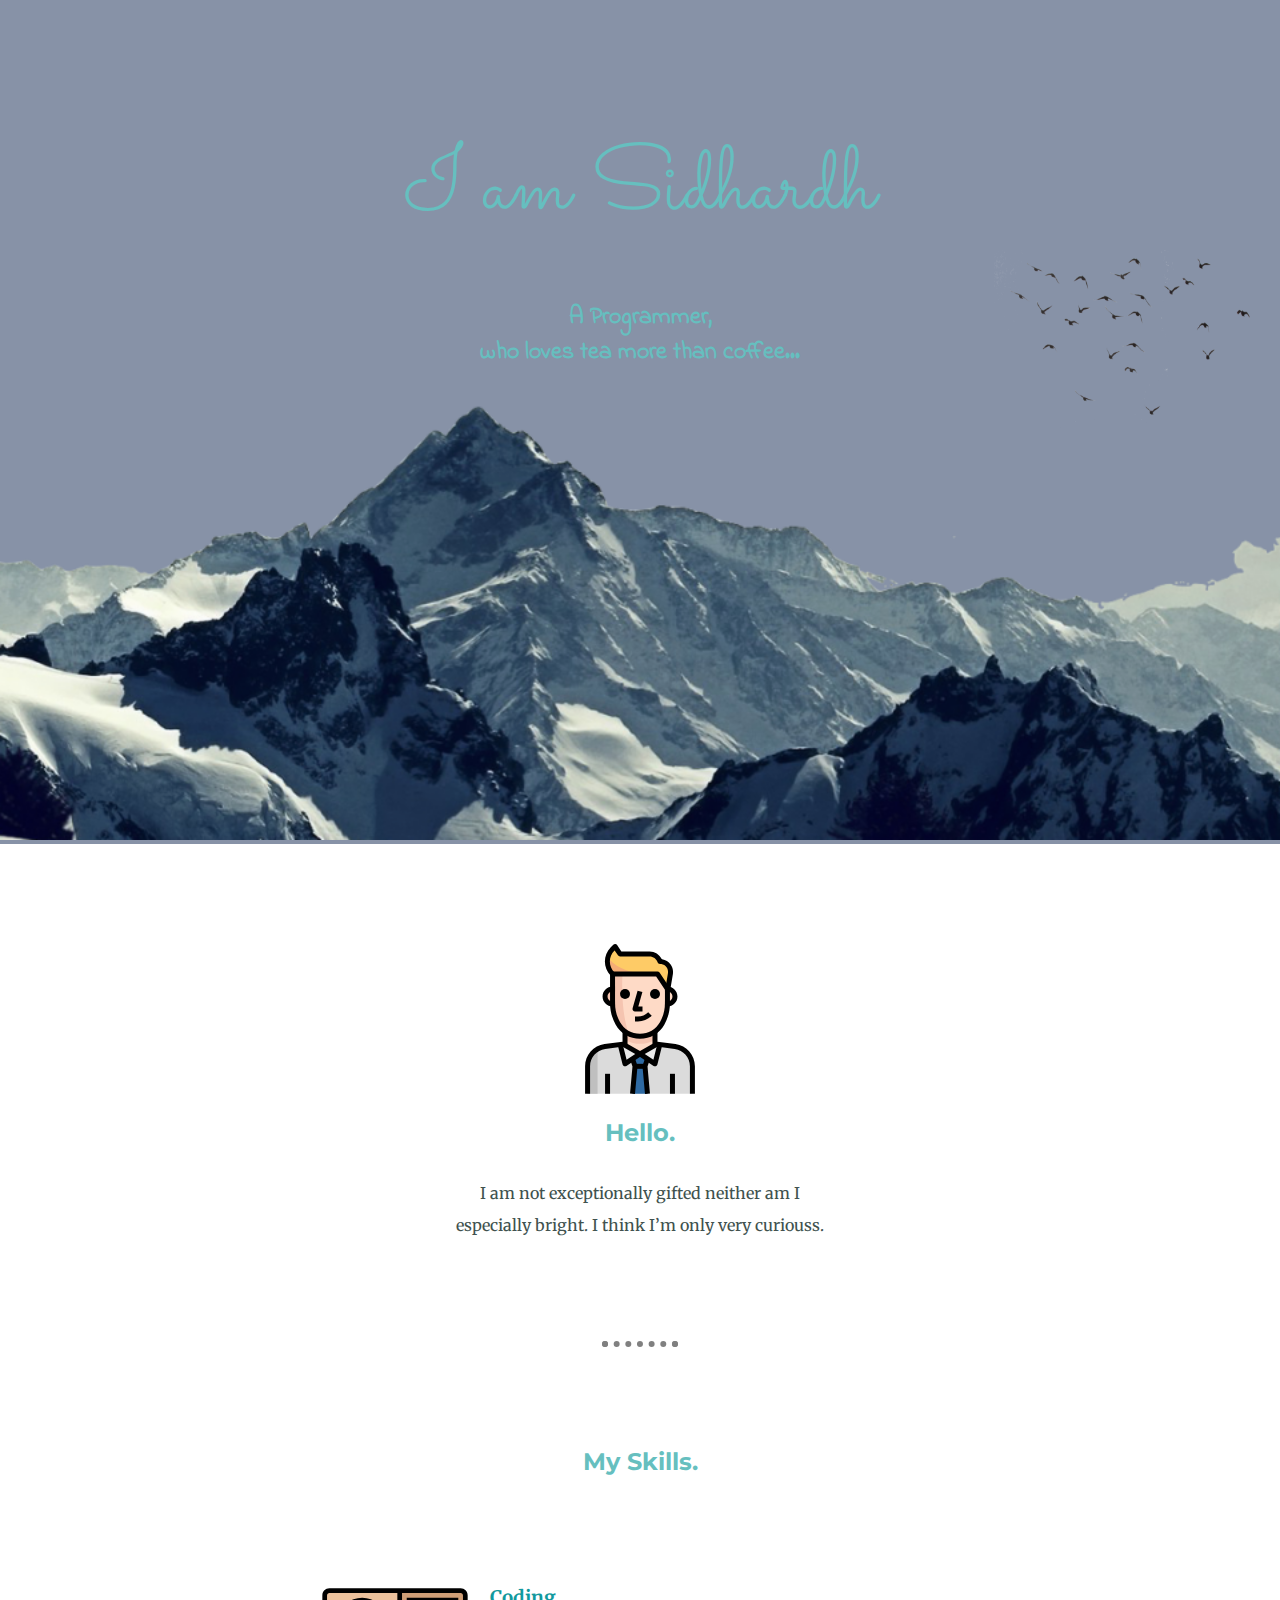
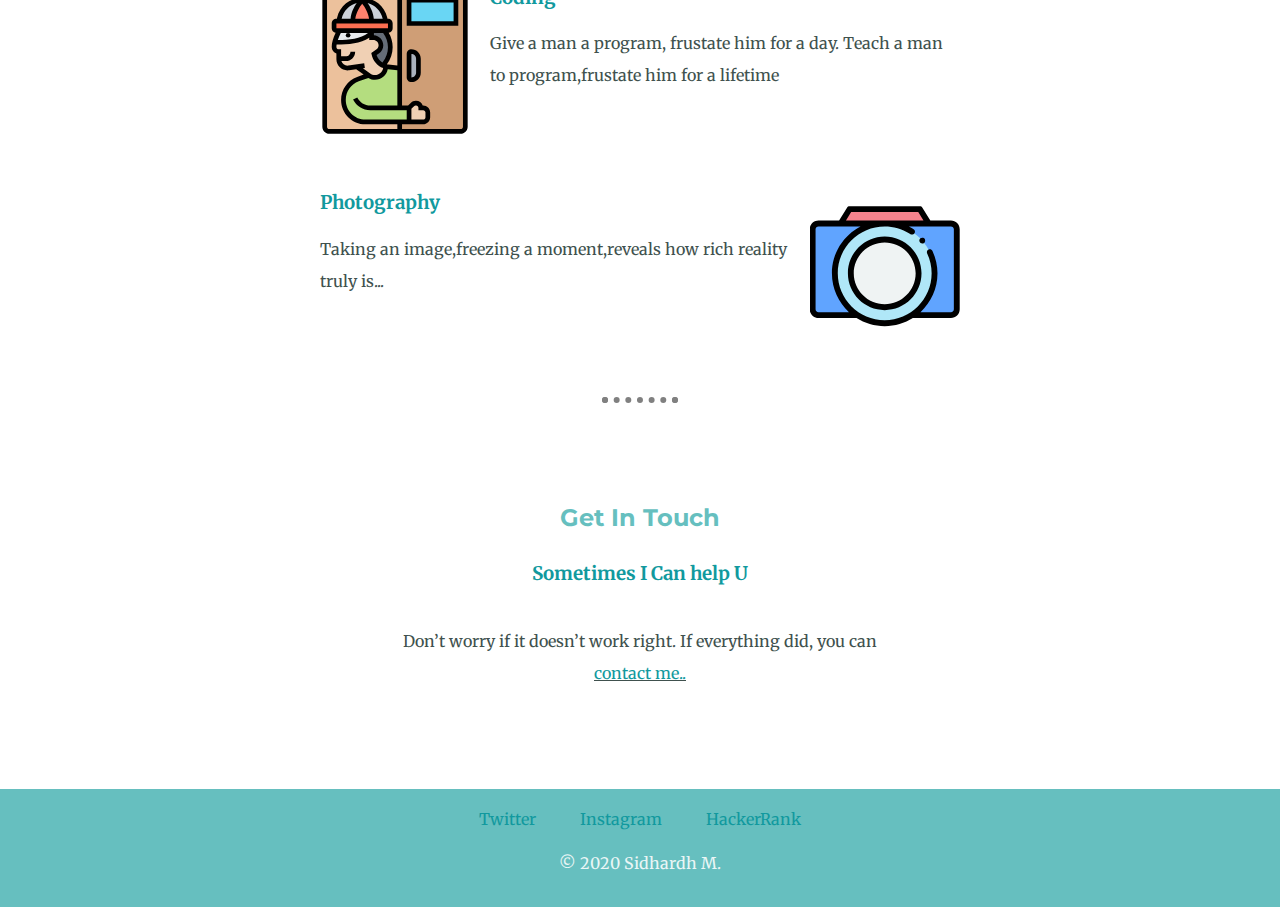
<file: index.html>
<!DOCTYPE html>
<html>
<head>
<meta charset="utf-8">
<title>Sidhardh's Personal Site</title>
<link rel="icon" href="images/MyTitlFavico.ico"></link>
<link rel="stylesheet" href="css/styles.css"></link>
<link href="https://fonts.googleapis.com/css?family=Merriweather|Montserrat|Sacramento&display=swap" rel="stylesheet">
<link href="https://fonts.googleapis.com/css?family=Indie+Flower&display=swap" rel="stylesheet">
</head>
<body>
	<div class="top-container">
	<img class="top-birds" alt="cloud" src="images/birds_1.png">
		<h1>I am Sidhardh</h1>
		<h2 class="bio-desc">A Programmer, <br> who loves tea more than coffee...</h2>		
		<img class="mountain" alt="mountain" src="images/mountain_1.png">
	</div>

	<div class="middle-container">
  <div class="profile">
    <img class="prof-img" src="images/701997.svg" alt="profile">
    <h2>Hello.</h2>
    <p class="intro">I am not exceptionally gifted neither am I especially bright. I think I’m only very curiouss.</p>
    
  </div>
  <hr>
  <div class="skills">
    <h2>My Skills.</h2>
    <div class="skill-row">
      <img class="skill-img1" src="images/coding.svg" alt="skillrow1">
      <h3>Coding</h3>
      <p>Give a man a program, frustate him for a day. Teach a man to program,frustate him for a lifetime</p>
    </div>
    <div class="skill-row">
      <img class="skill-img2" src="images/camera.svg" alt="skillrow2">
      <h3>Photography</h3>
      <p>Taking an image,freezing a moment,reveals how rich reality truly is...</p>
    </div>
  </div>
  <hr>
  <div class="contact-me">
    <h2>Get In Touch</h2>
    <h3>Sometimes I Can help U</h3>
    <p class="contact-message">Don’t worry if it doesn’t work right. If everything did, you can <u><a href="mailto:onlinesidhardh@gmail.com">contact me..</a></u></p>
   
  </div>
</div>


<div class="bottom-container">
  <a class="footer-link" href="https://twitter.com/ISidhardh">Twitter</a>
  <a class="footer-link" href="https://www.instagram.com/its_sidhardh">Instagram</a>
  <a class="footer-link" href=" https://www.hackerrank.com/sidhusastha">HackerRank</a>
 
  <p class="copyright">© 2020 Sidhardh M.</p>
</div>

</body>
</html>
</file>
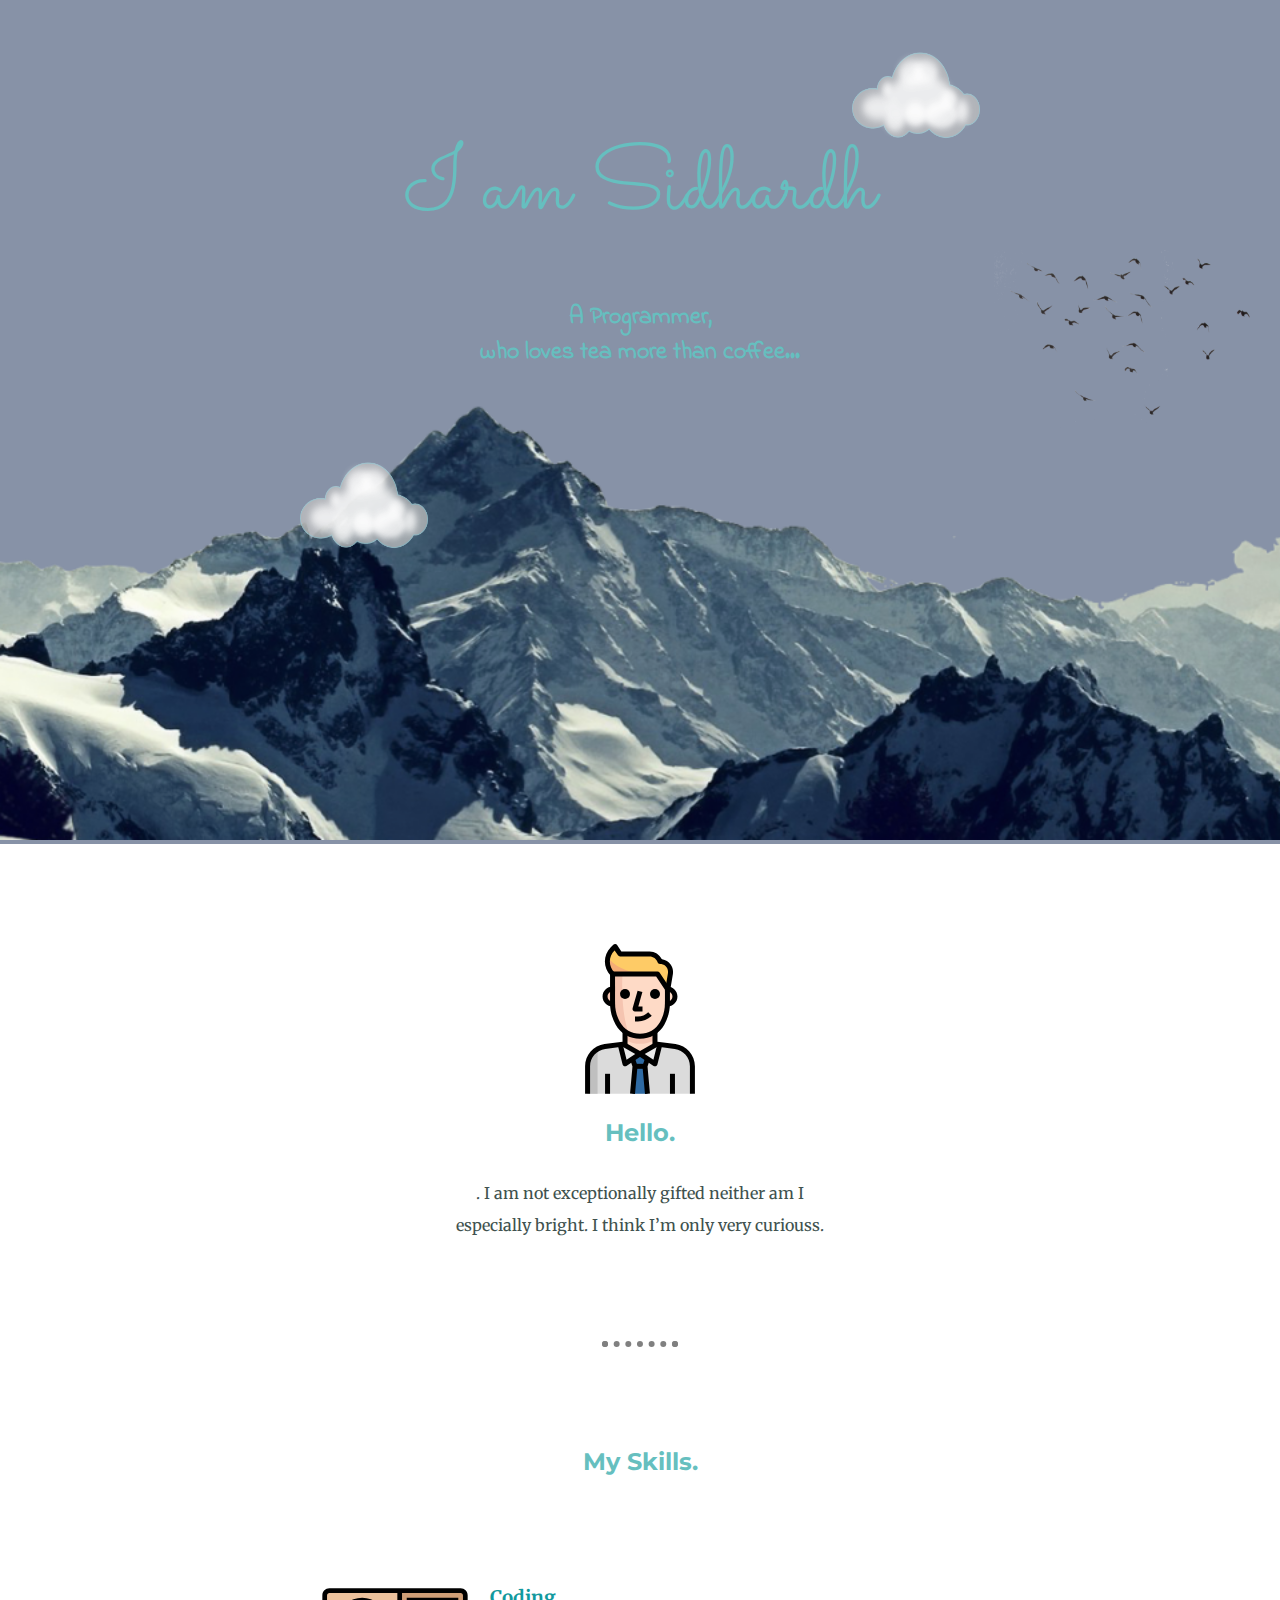
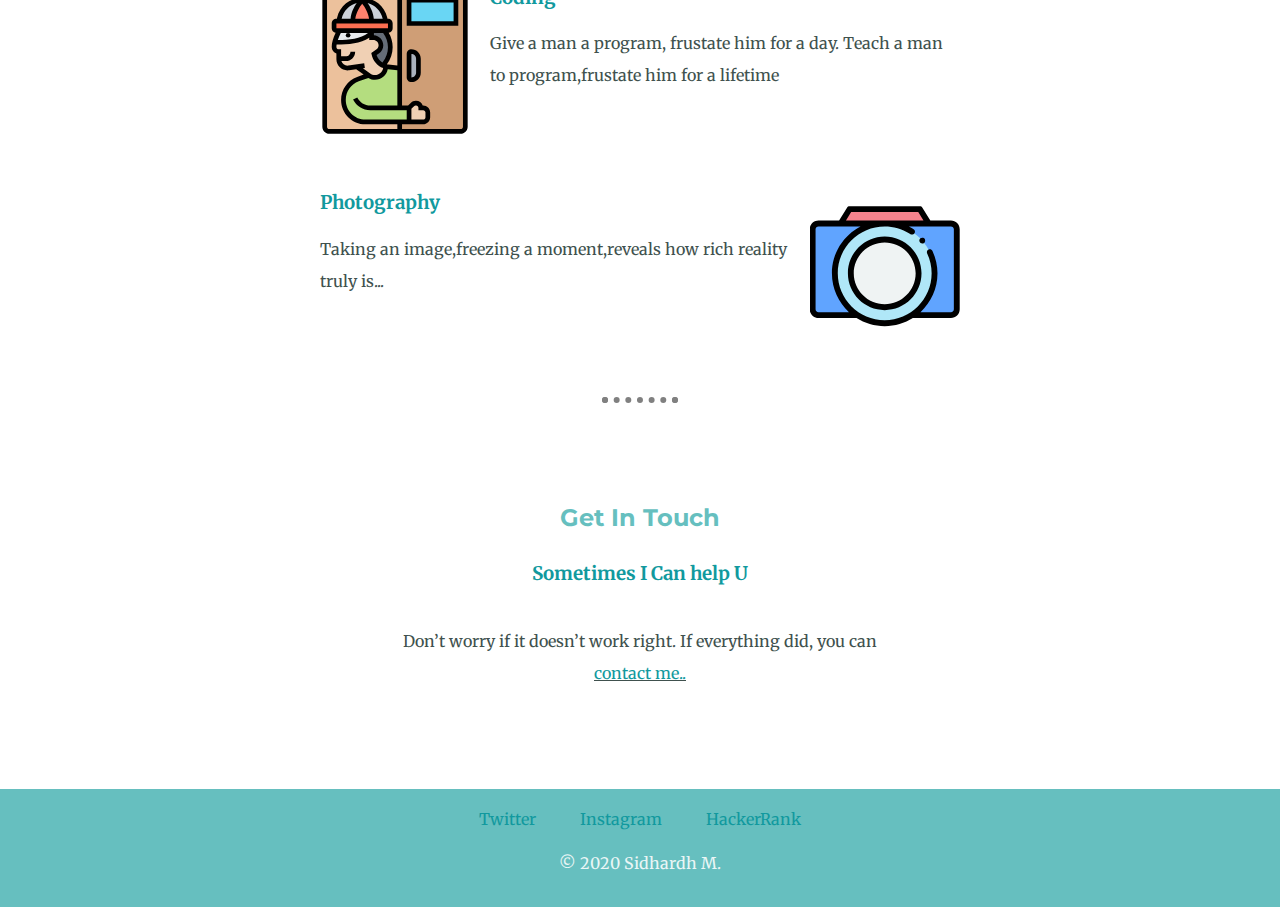
<file: html/index.html>
<!DOCTYPE html>
<html>
<head>
<meta charset="utf-8">
<title>Sidhardh's Personal Site</title>
<link rel="icon" href="../images/MyTitlFavico.ico"></link>
<link rel="stylesheet" href="../css/styles.css"></link>
<link href="https://fonts.googleapis.com/css?family=Merriweather|Montserrat|Sacramento&display=swap" rel="stylesheet">
<link href="https://fonts.googleapis.com/css?family=Indie+Flower&display=swap" rel="stylesheet">
</head>
<body>
	<div class="top-container">
	<img class="top-cloud" alt="cloud" src="../images/cloud_1.png">
	<img class="top-birds" alt="cloud" src="../images/birds_1.png">
		<h1>I am Sidhardh</h1>
		<h2 class="bio-desc">A Programmer, <br> who loves tea more than coffee...</h2>		
		<img class="bottom-cloud" alt="cloud" src="../images/cloud_1.png">
		<img class="mountain" alt="mountain" src="../images/mountain_1.png">
	</div>

	<div class="middle-container">
  <div class="profile">
    <img class="prof-img" src="../images/701997.svg" alt="profile">
    <h2>Hello.</h2>
    <p class="intro">. I am not exceptionally gifted neither am I especially bright. I think I’m only very curiouss.</p>
    
  </div>
  <hr>
  <div class="skills">
    <h2>My Skills.</h2>
    <div class="skill-row">
      <img class="skill-img1" src="../images/coding.svg" alt="skillrow1">
      <h3>Coding</h3>
      <p>Give a man a program, frustate him for a day. Teach a man to program,frustate him for a lifetime</p>
    </div>
    <div class="skill-row">
      <img class="skill-img2" src="../images/camera.svg" alt="skillrow2">
      <h3>Photography</h3>
      <p>Taking an image,freezing a moment,reveals how rich reality truly is...</p>
    </div>
  </div>
  <hr>
  <div class="contact-me">
    <h2>Get In Touch</h2>
    <h3>Sometimes I Can help U</h3>
    <p class="contact-message">Don’t worry if it doesn’t work right. If everything did, you can <u><a href="mailto:onlinesidhardh@gmail.com">contact me..</a></u></p>
   
  </div>
</div>


<div class="bottom-container">
  <a class="footer-link" href="https://twitter.com/ISidhardh">Twitter</a>
  <a class="footer-link" href="https://www.instagram.com/its_sidhardh">Instagram</a>
  <a class="footer-link" href=" https://www.hackerrank.com/sidhusastha">HackerRank</a>
 
  <p class="copyright">© 2020 Sidhardh M.</p>
</div>

</body>
</html>
</file>
<file: css/styles.css>
body {
	color: #40514E;
	margin: 0px;
	text-align: center;
	font-family: 'Merriweather', serif;
}

p{
	line-height: 2;
	
}
hr{
	border: dotted 6px;
	border-bottom: none;
	width: 5%;
	margin: 100px auto;
}
h1 {
	margin: 0px;
	font-family: 'Sacramento', cursive;
	font-size:5.625rem;
	color: #66BFBF;
	font-weight: normal;
	line-height: 2;
	
}
h2{font-family: 'Montserrat', sans-serif;
color: #66BFBF;
padding-bottom: 10px;
}
h3 {
	color:#11999E;
}
a {
	color:#11999E;
	margin: 10px 20px;
	text-decoration: none;
}
a:hover
{
	color : #452456;
}
.bio-desc{
	font-family: 'Indie Flower', cursive;
}
.prof-img
{
	width:150px;
	height: 150px;
}
.skill-img1{
	width:150px;
	height: 150px;
	float: left;
	padding-right: 20px;
	
}
.skill-img2{
	width:150px;
	height: 150px;
	float: right;
	padding-left: 20px;
	
}
.top-container {
	height:100%;
	background-color: #8792a7;
	padding-top: 100px;
}

.middle-container {
	margin:100px 0;
	background-color: white;
	
}

.bottom-container {
		
	background-color: #66BFBF;
	padding: 20px 0 10px;
}
.bottom-cloud
{
	height:10%;
	width:10%;
	position: absolute;
	left: 300px;
	bottom :350px; 
}
.top-cloud
{
	height:10%;
	width:10%;
	position: absolute;
	right:300px;
	top : 50px;
}
.top-birds
{
	height:20%;
	width:20%;
	position: absolute;
	right:30px;
	top : 250px;
}
.skill-row
{
	width:50%;
	margin:100px auto 100px auto;
	text-align: left;
	
	
}

.intro{
	width: 30%;
	margin:auto;
}

.contact-message
{
	width :40%;
	margin: 40px auto 60px;
}

.copyright
{
	size : 7.5 rem;
	color:#EAF6F6;
	padding: 2px 0;
}

.mountain
{
	width:100%;
	height: 3%;
}
</file>
